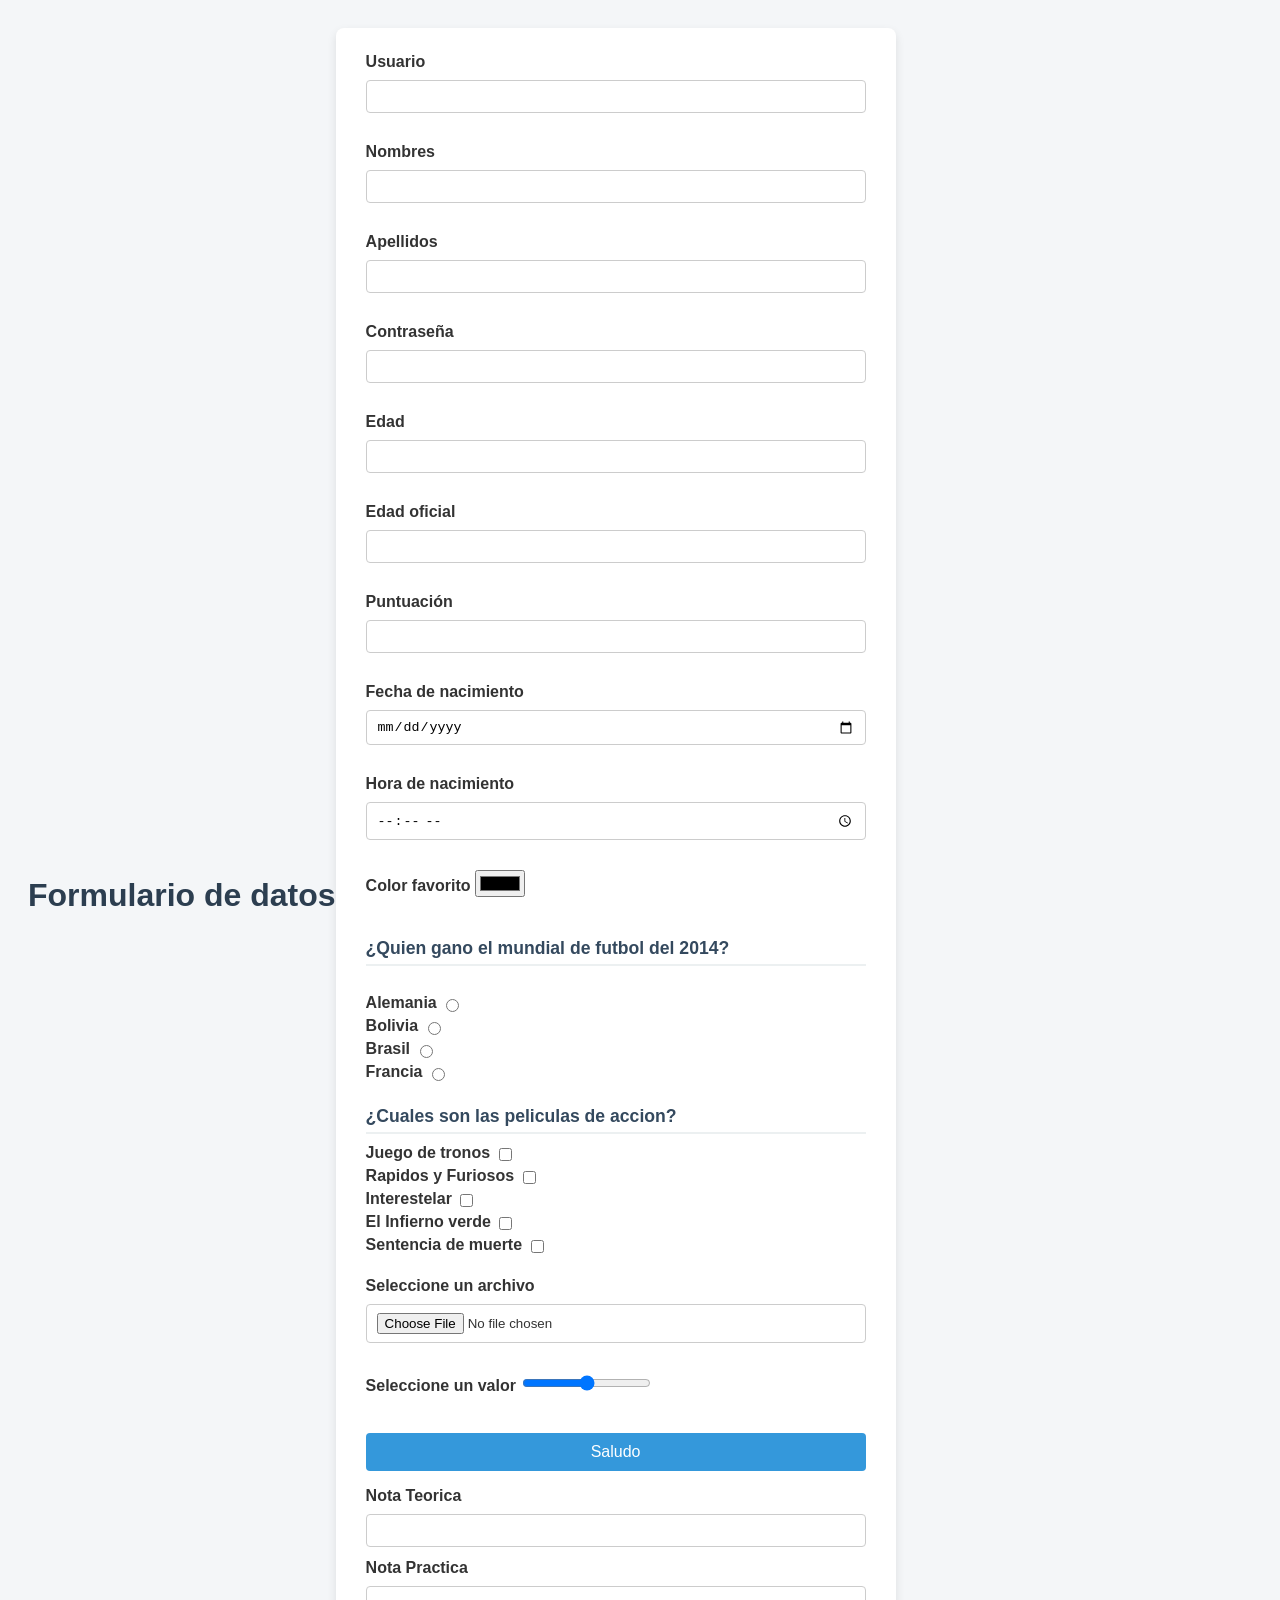
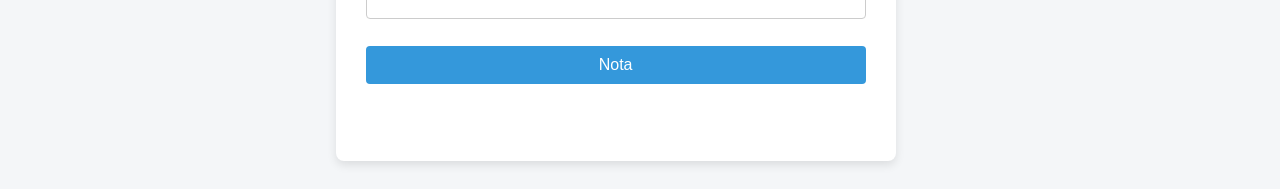
<file: index.html>
<!DOCTYPE html>
<html lang="es">
<head>
    <meta charset="UTF-8">
    <meta name="viewport" content="width=device-width, initial-scale=1.0">
    <title>Formulario de datos</title>
    <link rel="stylesheet" href="estilo_fromulario.css">
</head>
<body>
    <h1>Formulario de datos</h1>

    <form action="#" method="post">
        <label for="usuario">Usuario</label>
        <input type="text" id="usuario" name="usuario">
        <br><br>

        <label for="nombres">Nombres</label>
        <input type="text" id="nombres" name="nombres">
        <br><br>

        <label for="apellidos">Apellidos</label>
        <input type="text" id="apellidos" name="apellidos">
        <br><br>

        <label for="contraseña">Contraseña</label>
        <input type="password" id="contraseña" name="contraseña">
        <br><br>

        <label for="edad">Edad</label>
        <input type="number" id="edad" name="edad" min="1" max="120">
        <br><br>

        <label for="edad_oficial">Edad oficial</label>
        <input type="number" id="edad_oficial" name="edad_oficial" min="1" max="120">
        <br><br>

        <label for="puntuacion">Puntuación</label>
        <input type="number" id="puntuacion" name="puntuacion" min="5" max="50" step="5">
        <br><br>

        <label for="fecha_nacimiento">Fecha de nacimiento</label>
        <input type="date" id="fecha_nacimiento" name="fecha_nacimiento">
        <br><br>

        <label for="hora_nacimiento">Hora de nacimiento</label>
        <input type="time" id="hora_nacimiento" name="hora_nacimiento">
        <br><br>
        <label for="color_favorito">Color favorito</label>
        <input type="color" id="color_favorito" name="color_favorito">
        <br><br>
        <h2>¿Quien gano el mundial de futbol del 2014?</h2>
        <br>
        <label>Alemania</label>
        <input type="radio" name="pais" value="Alemania">
        <br>
        <label>Bolivia</label>
        <input type="radio" name="pais" value="Bolivia">
        <br>
        <label>Brasil</label>
        <input type="radio" name="pais" value="Brasil">
        <br>
        <label>Francia</label>
        <input type="radio" name="pais" value="Francia">
        <br>
        <h2>¿Cuales son las peliculas de accion?</h2>
        <label>Juego de tronos </label>
        <input type="checkbox" name="peliculas" value="Juego">
        <br>
        <label> Rapidos y Furiosos </label>
        <input type="checkbox" name="peliculas" value="Rapidos">
        <br>
        <label>Interestelar </label>
        <input type="checkbox" name="peliculas" value="Interestelar">
        <br>
        <label>El Infierno verde</label>
        <input type="checkbox" name="peliculas" value="Infierno">
        <br>
        <label>Sentencia de muerte </label>
        <input type="checkbox" name="peliculas" value="Sentencia">
        <br><br>
        <label>Seleccione un archivo</label>
        <input type="file" name="archivo" accept=".xlsx">
        <br><br>
        <label>Seleccione un valor</label>
        <input type="range" name="archivo" min="0" max="100" value="50">
        <br><br>
        <button type="button" onclick="saludo()">Saludo</button>
        <p id="mensaje"></p>
        <label for="puntuacion">Nota Teorica</label>
        <input type="number" id="nota_teorica" min="0" max="30">
        <label for="puntuacion">Nota Practica</label>
        <input type="number" id="nota_practica" min="0" max="70">
        <button type="button" onclick="calculo_nota()">Nota</button>
        <p id="nota_sumada"></p>
        <script src="scriptFormulario.js"></script>
        <br><br>
    </form>
</body>
</html>
</file>
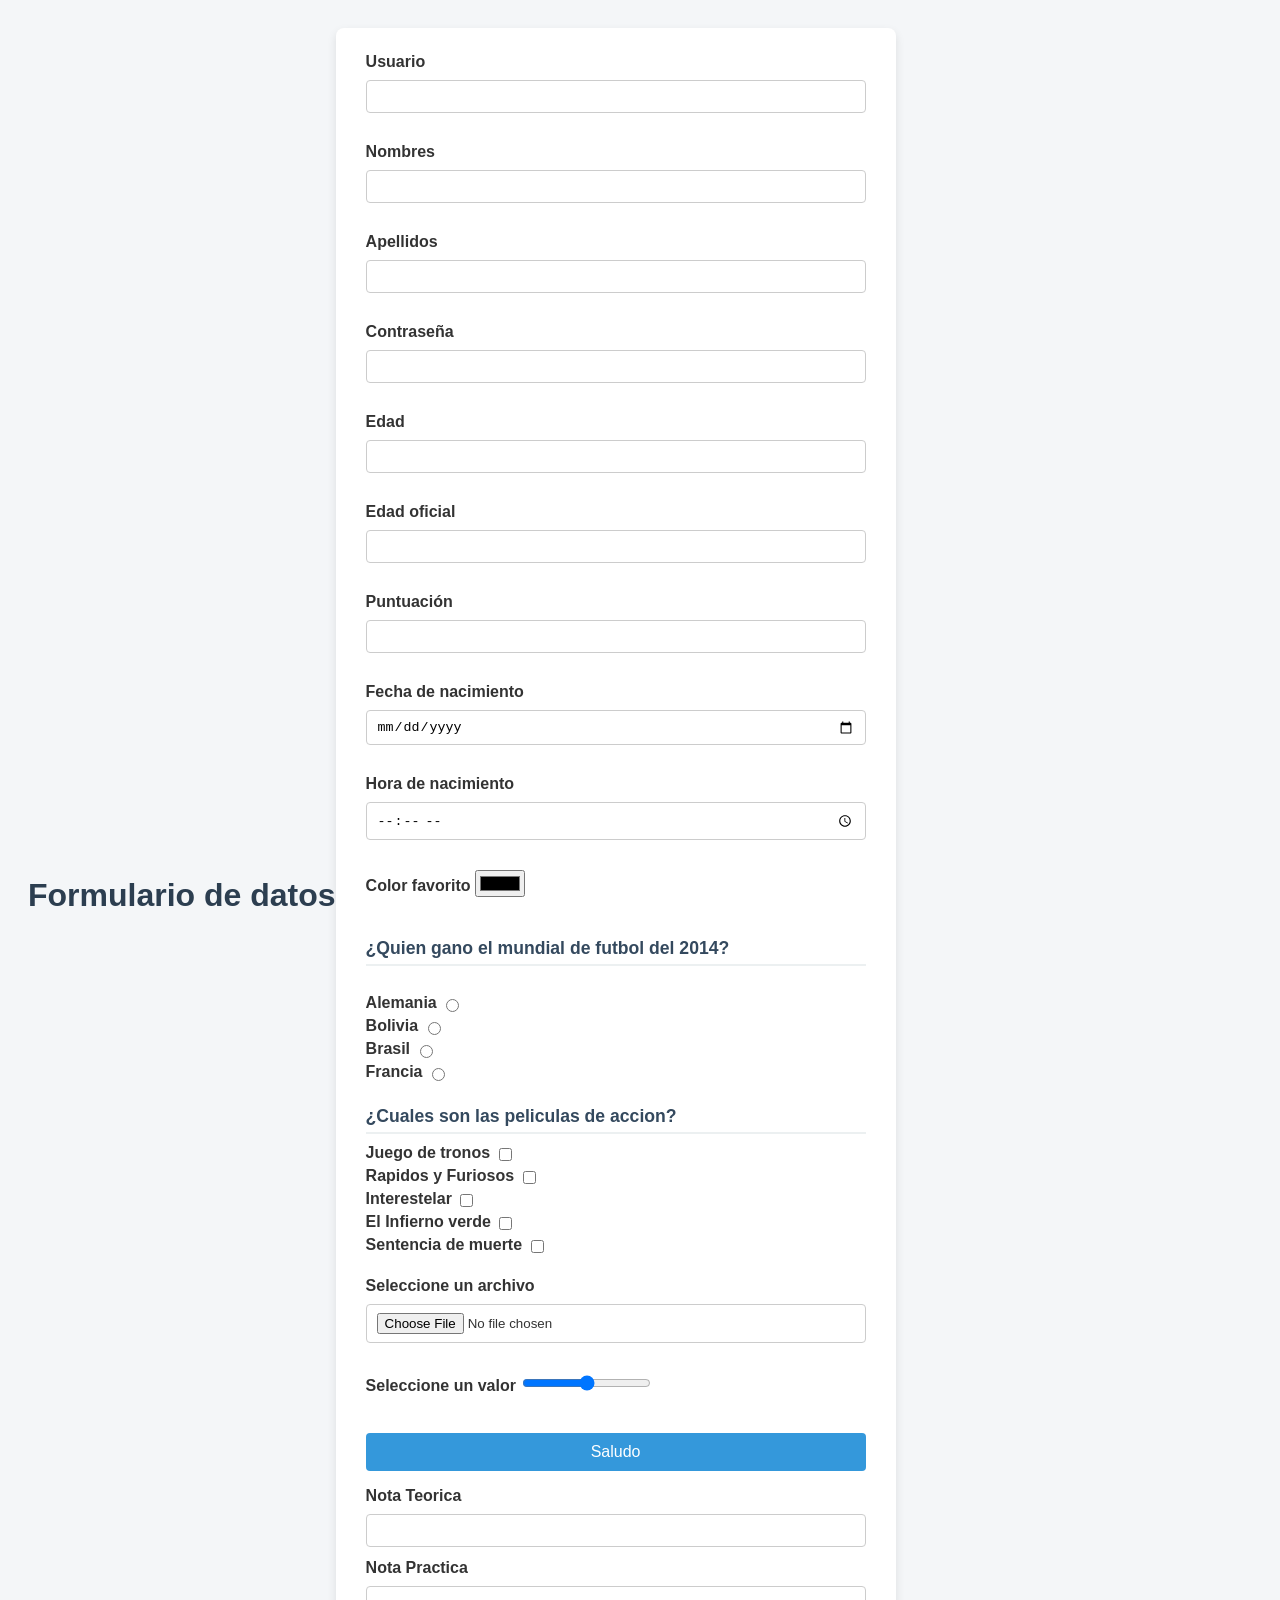
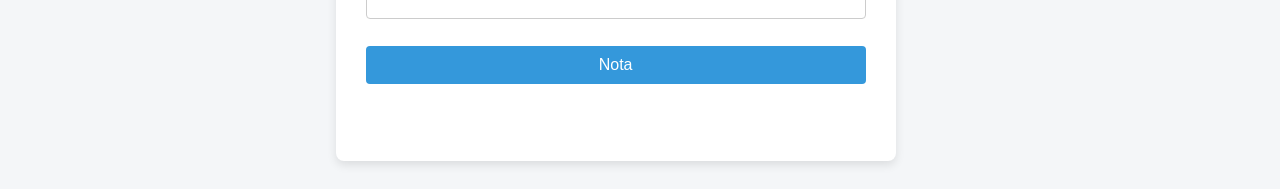
<file: formulario.html>
<!DOCTYPE html>
<html lang="es">
<head>
    <meta charset="UTF-8">
    <meta name="viewport" content="width=device-width, initial-scale=1.0">
    <title>Formulario de datos</title>
    <link rel="stylesheet" href="estilo_fromulario.css">
</head>
<body>
    <h1>Formulario de datos</h1>

    <form action="#" method="post">
        <label for="usuario">Usuario</label>
        <input type="text" id="usuario" name="usuario">
        <br><br>

        <label for="nombres">Nombres</label>
        <input type="text" id="nombres" name="nombres">
        <br><br>

        <label for="apellidos">Apellidos</label>
        <input type="text" id="apellidos" name="apellidos">
        <br><br>

        <label for="contraseña">Contraseña</label>
        <input type="password" id="contraseña" name="contraseña">
        <br><br>

        <label for="edad">Edad</label>
        <input type="number" id="edad" name="edad" min="1" max="120">
        <br><br>

        <label for="edad_oficial">Edad oficial</label>
        <input type="number" id="edad_oficial" name="edad_oficial" min="1" max="120">
        <br><br>

        <label for="puntuacion">Puntuación</label>
        <input type="number" id="puntuacion" name="puntuacion" min="5" max="50" step="5">
        <br><br>

        <label for="fecha_nacimiento">Fecha de nacimiento</label>
        <input type="date" id="fecha_nacimiento" name="fecha_nacimiento">
        <br><br>

        <label for="hora_nacimiento">Hora de nacimiento</label>
        <input type="time" id="hora_nacimiento" name="hora_nacimiento">
        <br><br>
        <label for="color_favorito">Color favorito</label>
        <input type="color" id="color_favorito" name="color_favorito">
        <br><br>
        <h2>¿Quien gano el mundial de futbol del 2014?</h2>
        <br>
        <label>Alemania</label>
        <input type="radio" name="pais" value="Alemania">
        <br>
        <label>Bolivia</label>
        <input type="radio" name="pais" value="Bolivia">
        <br>
        <label>Brasil</label>
        <input type="radio" name="pais" value="Brasil">
        <br>
        <label>Francia</label>
        <input type="radio" name="pais" value="Francia">
        <br>
        <h2>¿Cuales son las peliculas de accion?</h2>
        <label>Juego de tronos </label>
        <input type="checkbox" name="peliculas" value="Juego">
        <br>
        <label> Rapidos y Furiosos </label>
        <input type="checkbox" name="peliculas" value="Rapidos">
        <br>
        <label>Interestelar </label>
        <input type="checkbox" name="peliculas" value="Interestelar">
        <br>
        <label>El Infierno verde</label>
        <input type="checkbox" name="peliculas" value="Infierno">
        <br>
        <label>Sentencia de muerte </label>
        <input type="checkbox" name="peliculas" value="Sentencia">
        <br><br>
        <label>Seleccione un archivo</label>
        <input type="file" name="archivo" accept=".xlsx">
        <br><br>
        <label>Seleccione un valor</label>
        <input type="range" name="archivo" min="0" max="100" value="50">
        <br><br>
        <button type="button" onclick="saludo()">Saludo</button>
        <p id="mensaje"></p>
        <label for="puntuacion">Nota Teorica</label>
        <input type="number" id="nota_teorica" min="0" max="30">
        <label for="puntuacion">Nota Practica</label>
        <input type="number" id="nota_practica" min="0" max="70">
        <button type="button" onclick="calculo_nota()">Nota</button>
        <p id="nota_sumada"></p>
        <script src="scriptFormulario.js"></script>
        <br><br>
    </form>
</body>
</html>
</file>
<file: estilo_fromulario.css>
/* Estilos generales de la página */
body {
    font-family: Arial, sans-serif;
    background-color: #f4f6f8;
    color: #333;
    padding: 20px;
    display: flex;
    
    align-items: center;
}

h1 {
    color: #2c3e50;
    margin-bottom: 20px;
}

/* Estenedor del formulario */
form {
    background-color: #ffffff;
    padding: 25px 30px;
    border-radius: 8px;
    box-shadow: 0 4px 10px rgba(0, 0, 0, 0.1);
    max-width: 500px;
    width: 100%;
}

h2 {
    font-size: 1.1rem;
    color: #34495e;
    margin-top: 20px;
    margin-bottom: 10px;
    border-bottom: 2px solid #ecf0f1;
    padding-bottom: 5px;
}

/* Estilo para los campos de texto y selección */
label {
    font-weight: bold;
    display: inline-block;
    margin-bottom: 5px;
}

input[type="text"],
input[type="password"],
input[type="number"],
input[type="date"],
input[type="time"],
input[type="file"] {
    width: 100%;
    padding: 8px 10px;
    margin-top: 4px;
    margin-bottom: 12px;
    border: 1px solid #ccc;
    border-radius: 4px;
    box-sizing: border-box;
}

input[type="text"]:focus,
input[type="password"]:focus,
input[type="number"]:focus,
input[type="date"]:focus,
input[type="time"]:focus {
    border-color: #3498db;
    outline: none;
}

/* Opciones de radio y checkbox */
input[type="radio"],
input[type="checkbox"] {
    margin-right: 8px;
    vertical-align: middle;
}

/* Botón de envío o saludo */
button {
    background-color: #3498db;
    color: white;
    border: none;
    padding: 10px 20px;
    font-size: 1rem;
    border-radius: 4px;
    cursor: pointer;
    width: 100%;
    margin-top: 15px;
    transition: background-color 0.3s;
}

button:hover {
    background-color: #2980b9;
}

/* Mensaje generado por JavaScript */
#mensaje {
    margin-top: 15px;
    font-weight: bold;
    color: #27ae60;
    text-align: center;
}
</file>
